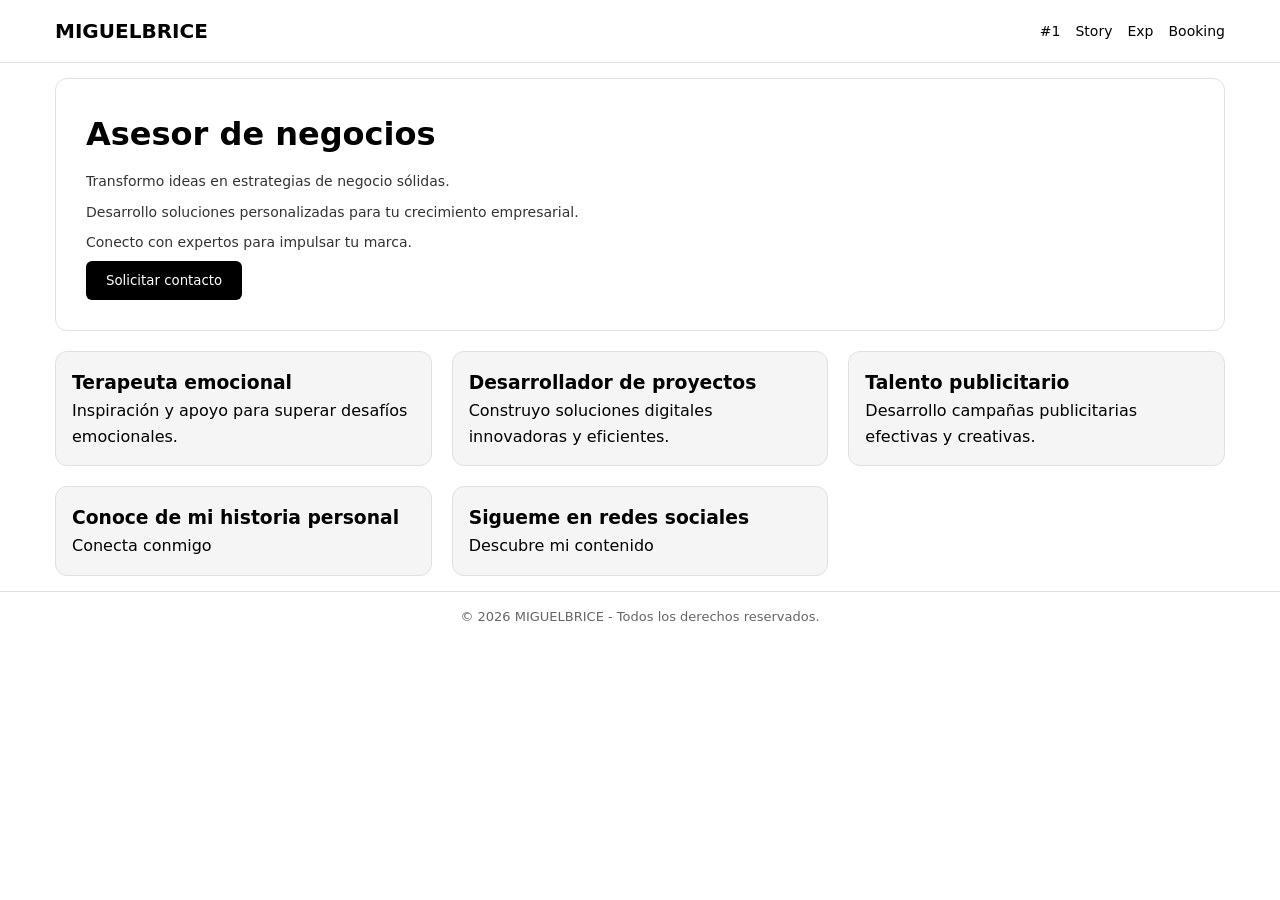
<file: index.html>
<!DOCTYPE html>
<html lang="es">
<head>
    <meta charset="UTF-8">
    <meta name="viewport" content="width=device-width, initial-scale=1.0">
    <title>#1</title>
    <link rel="stylesheet" href="style.css">
</head>

<body>

<header class="header">
    <div class="container flex">
        <h1 class="logo">MIGUELBRICE</h1>

        <button class="menu-btn" id="menuBtn">☰</button>

        <nav class="nav" id="navMenu">
            <a href="index.html">#1</a>
            <a href="aboutme.html">Story</a>
            <a href="blog.html">Exp</a>
            <a href="contact.html">Booking</a>
        </nav>
    </div>
</header>

<script src="script.js"></script>

<main class="main container grid">
    <section class="hero">
        <h2>Asesor de negocios</h2>
        <p>Transformo ideas en estrategias de negocio sólidas.</p>
        <p>Desarrollo soluciones personalizadas para tu crecimiento empresarial.</p>
        <p>Conecto con expertos para impulsar tu marca.</p>
        <button class="btn">Solicitar contacto</button>
    </section>

    <div class="card">
        <h3>Terapeuta emocional</h3>
        <p>Inspiración y apoyo para superar desafíos emocionales.</p>
    </div>

    <div class="card">
        <h3>Desarrollador de proyectos</h3>
        <p>Construyo soluciones digitales innovadoras y eficientes.</p>
    </div>

    <div class="card">
        <h3>Talento publicitario</h3>
        <p>Desarrollo campañas publicitarias efectivas y creativas.</p>
    </div>

    <div class="card">
        <a href="aboutme.html">
        <h3>Conoce de mi historia personal</h3>
        <p>Conecta conmigo</p></a>
    </div>

    <div class="card">
        <a href="blog.html">
        <h3>Sigueme en redes sociales</h3>
        <p>Descubre mi contenido</p>
        </a>
    </div>

</main>

<footer class="footer">
    <p>© 2026 MIGUELBRICE - Todos los derechos reservados.</p>
</footer>

</body>
</html>
</file>
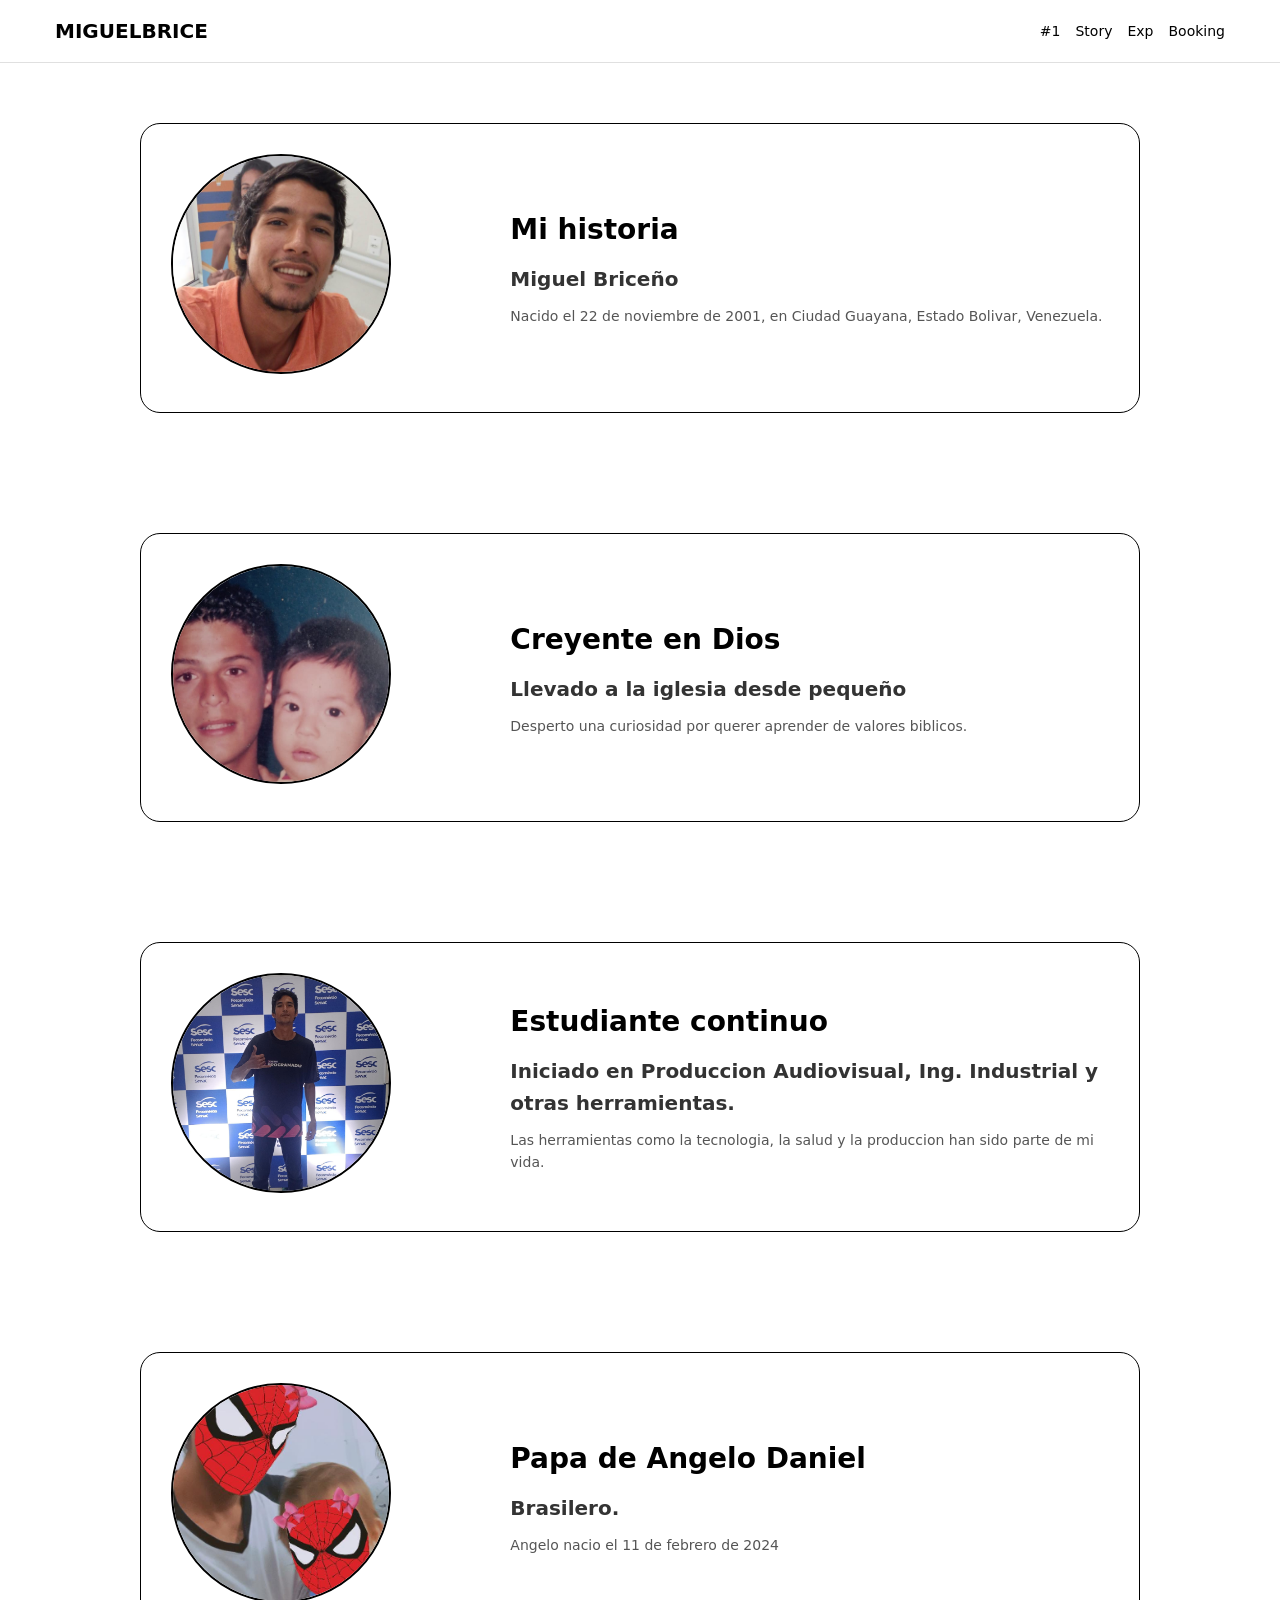
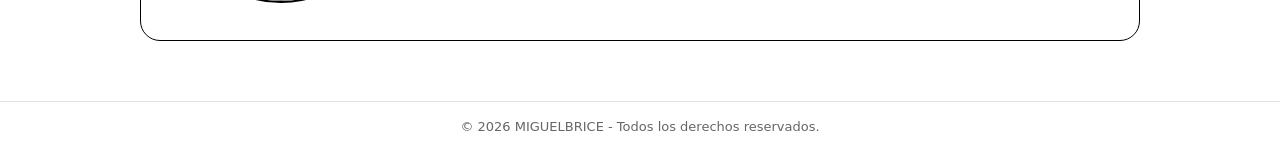
<file: aboutme.html>
<!DOCTYPE html>
<html lang="es">
<head>
    <meta charset="UTF-8">
    <meta name="viewport" content="width=device-width, initial-scale=1.0">
    <title>Story</title>
    <link rel="stylesheet" href="style.css">
</head>

<body>

<header class="header">
    <div class="container flex">
        <h1 class="logo">MIGUELBRICE</h1>

        <button class="menu-btn" id="menuBtn">☰</button>

        <nav class="nav" id="navMenu">
            <a href="index.html">#1</a>
            <a href="aboutme.html">Story</a>
            <a href="blog.html">Exp</a>
            <a href="contact.html">Booking</a>
        </nav>
    </div>
</header>

<script src="script.js"></script>
<body>

    <main class="style-card-new container">

    <section class="card-style">
        <div class="card-image">
            <img src="miguelcabellocortofranelanaranja.jpeg" alt="Imagen de Miguel">
        </div>

        <div class="card-content">
            <h2>Mi historia</h2>
            <h3>Miguel Briceño</h3>
            <p>Nacido el 22 de noviembre de 2001, en Ciudad Guayana, Estado Bolivar, Venezuela.</p>
        </div>
    </section>

</main>

    
    <main class="style-card-new container">

    <section class="card-style">
        <div class="card-image">
            <img src="miguelbebeconjordi.jpeg" alt="Imagen de Miguel">
        </div>

        <div class="card-content">
            <h2>Creyente en Dios</h2>
            <h3>Llevado a la iglesia desde pequeño</h3>
            <p>Desperto una curiosidad por querer aprender de valores biblicos.</p>
        </div>
    </section>

</main>

    
    <main class="style-card-new container">

    <section class="card-style">
        <div class="card-image">
            <img src="miguel-jovemprogramador-sesc.jpeg" alt="Imagen de Miguel">
        </div>

        <div class="card-content">
            <h2>Estudiante continuo</h2>
            <h3>Iniciado en Produccion Audiovisual, Ing. Industrial y otras herramientas.</h3>
            <p>Las herramientas como la tecnologia, la salud y la produccion han sido parte de mi vida.</p>
        </div>
    </section>

</main>


    <main class="style-card-new container">

    <section class="card-style">
        <div class="card-image">
            <img src="miguelyangelo-filtro-spiderman.jpeg" alt="Imagen de Miguel">
        </div>

        <div class="card-content">
            <h2>Papa de Angelo Daniel</h2>
            <h3>Brasilero.</h3>
            <p>Angelo nacio el 11 de febrero de 2024</p>
        </div>
    </section>

</main>

<footer class="footer">
    <p>© 2026 MIGUELBRICE - Todos los derechos reservados.</p>
</footer>

</body>
</html>
</file>
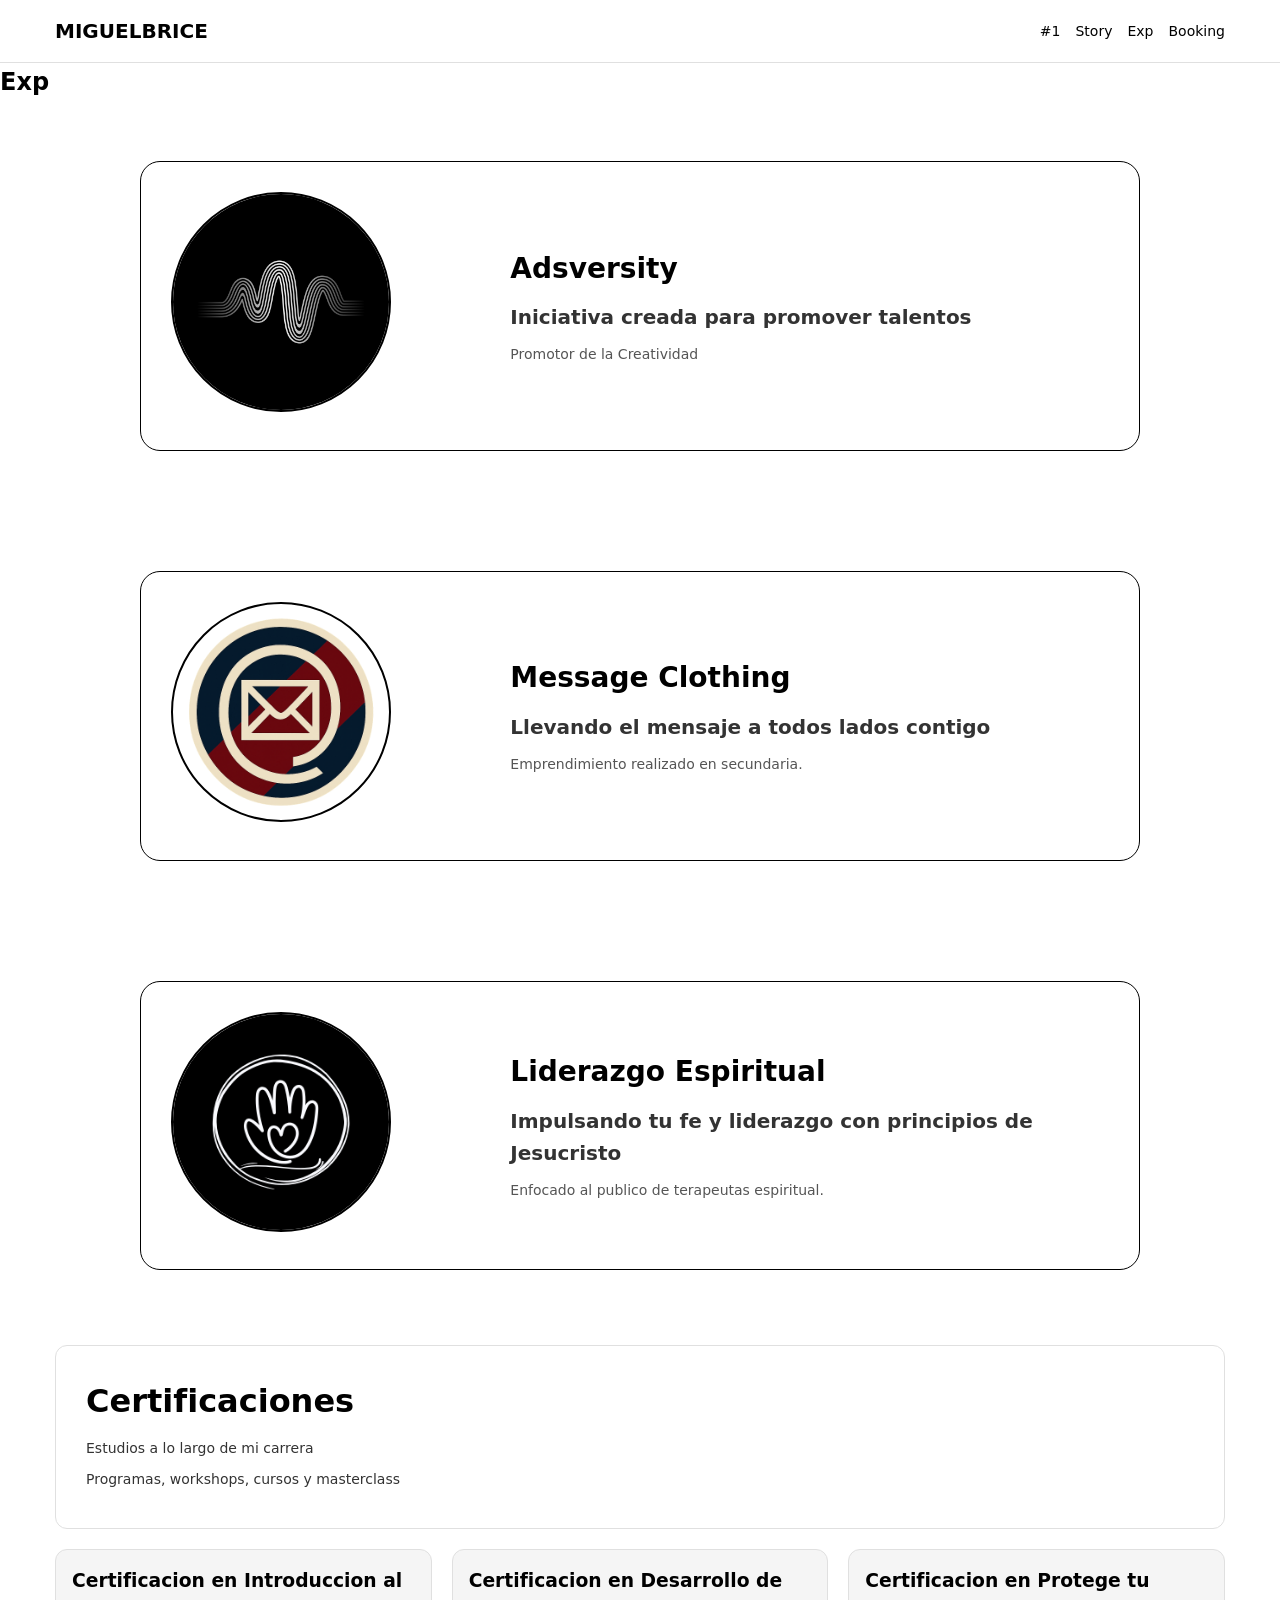
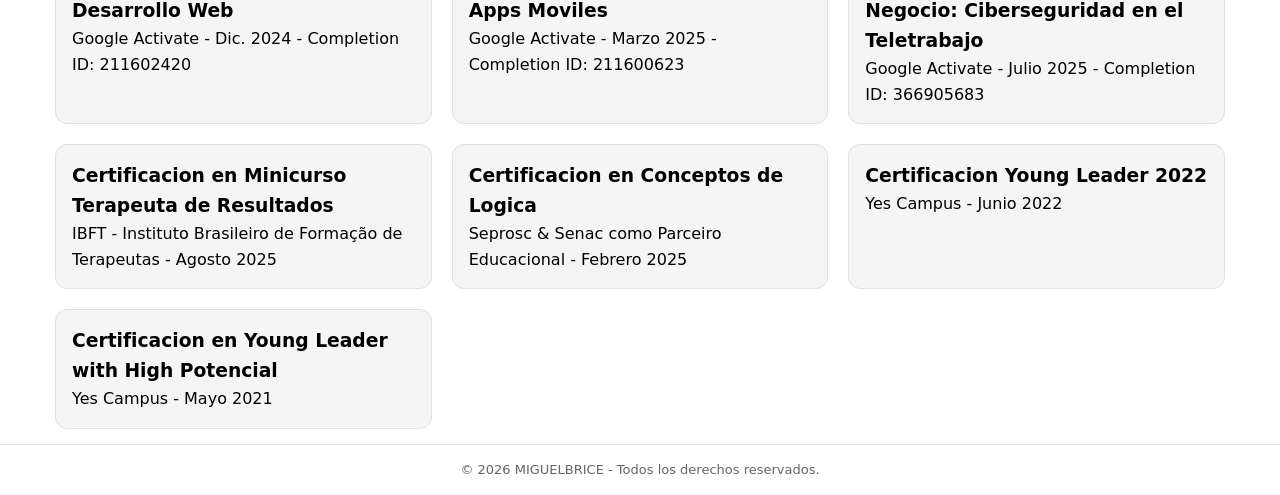
<file: blog.html>
<!DOCTYPE html>
<html lang="es">
<head>
    <meta charset="UTF-8">
    <meta name="viewport" content="width=device-width, initial-scale=1.0">
    <title>Exp</title>
    <link rel="stylesheet" href="style.css">
</head>

<body>

<header class="header">
    <div class="container flex">
        <h1 class="logo">MIGUELBRICE</h1>

        <button class="menu-btn" id="menuBtn">☰</button>

        <nav class="nav" id="navMenu">
            <a href="index.html">#1</a>
            <a href="aboutme.html">Story</a>
            <a href="blog.html">Exp</a>
            <a href="contact.html">Booking</a>
        </nav>
    </div>
</header>

<script src="script.js"></script>

    <h2>Exp</h2>

        <main class="style-card-new container">

    <section class="card-style">
        <div class="card-image">
            <img src="icon-adsversity-black.png" alt="Logotipo Adsversity">
        </div>

        <div class="card-content">
            <a href="https://www.instagram.com/adsversity/">
            <h2>Adsversity</h2>
            <h3>Iniciativa creada para promover talentos</h3>
            <p>Promotor de la Creatividad</p></a>
        </div>
    </section>

</main>

    <main class="style-card-new container">

        <section class="card-style">
        <div class="card-image">
            <img src="msgclothing-bgremove.png" alt="Logotipo Message Clothing">
        </div>

        <div class="card-content">
            <a href="https://www.instagram.com/msgclothing/">
            <h2>Message Clothing</h2>
            <h3>Llevando el mensaje a todos lados contigo</h3>
            <p>Emprendimiento realizado en secundaria.</p></a>
        </div>
    </section>

</main>

    <main class="style-card-new container">

    <section class="card-style">
        <div class="card-image">
            <img src="liderazgoespiritual.ve.png" alt="Logotipo Liderazgo Espiritual">
        </div>

        <div class="card-content">
            <a href="https://www.instagram.com/liderazgoespiritual.ve/">
            <h2>Liderazgo Espiritual</h2>
            <h3>Impulsando tu fe y liderazgo con principios de Jesucristo</h3>
            <p>Enfocado al publico de terapeutas espiritual.</p></a>
        </div>
    </section>

</main>


    <main class="main container grid">
    <section class="hero">
        <h2>Certificaciones</h2>
        <p>Estudios a lo largo de mi carrera</p>
        <p>Programas, workshops, cursos y masterclass</p>
    </section>

    <div class="card">
        <h3>Certificacion en Introduccion al Desarrollo Web</h3>
        <p>Google Activate - Dic. 2024 - Completion ID: 211602420</p>
    </div>

    <div class="card">
        <h3>Certificacion en Desarrollo de Apps Moviles</h3>
        <p>Google Activate - Marzo 2025 - Completion ID: 211600623</p>
    </div>

    <div class="card">
        <h3>Certificacion en Protege tu Negocio: Ciberseguridad en el Teletrabajo</h3>
        <p>Google Activate - Julio 2025 - Completion ID: 366905683</p>
    </div>

    <div class="card">
        <h3>Certificacion en Minicurso Terapeuta de Resultados</h3>
        <p>IBFT - Instituto Brasileiro de Formação de Terapeutas - Agosto 2025</p>
    </div>

    <div class="card">
        <h3>Certificacion en Conceptos de Logica</h3>
        <p>Seprosc & Senac como Parceiro Educacional - Febrero 2025</p>
    </div>

    <div class="card">
        <h3>Certificacion Young Leader 2022</h3>
        <p>Yes Campus - Junio 2022</p>
    </div>

    <div class="card">
        <h3>Certificacion en Young Leader with High Potencial</h3>
        <p>Yes Campus - Mayo 2021</p>
    </div>

</main>

<footer class="footer">
    <p>© 2026 MIGUELBRICE - Todos los derechos reservados.</p>
</footer>

</body>
</html>
</file>
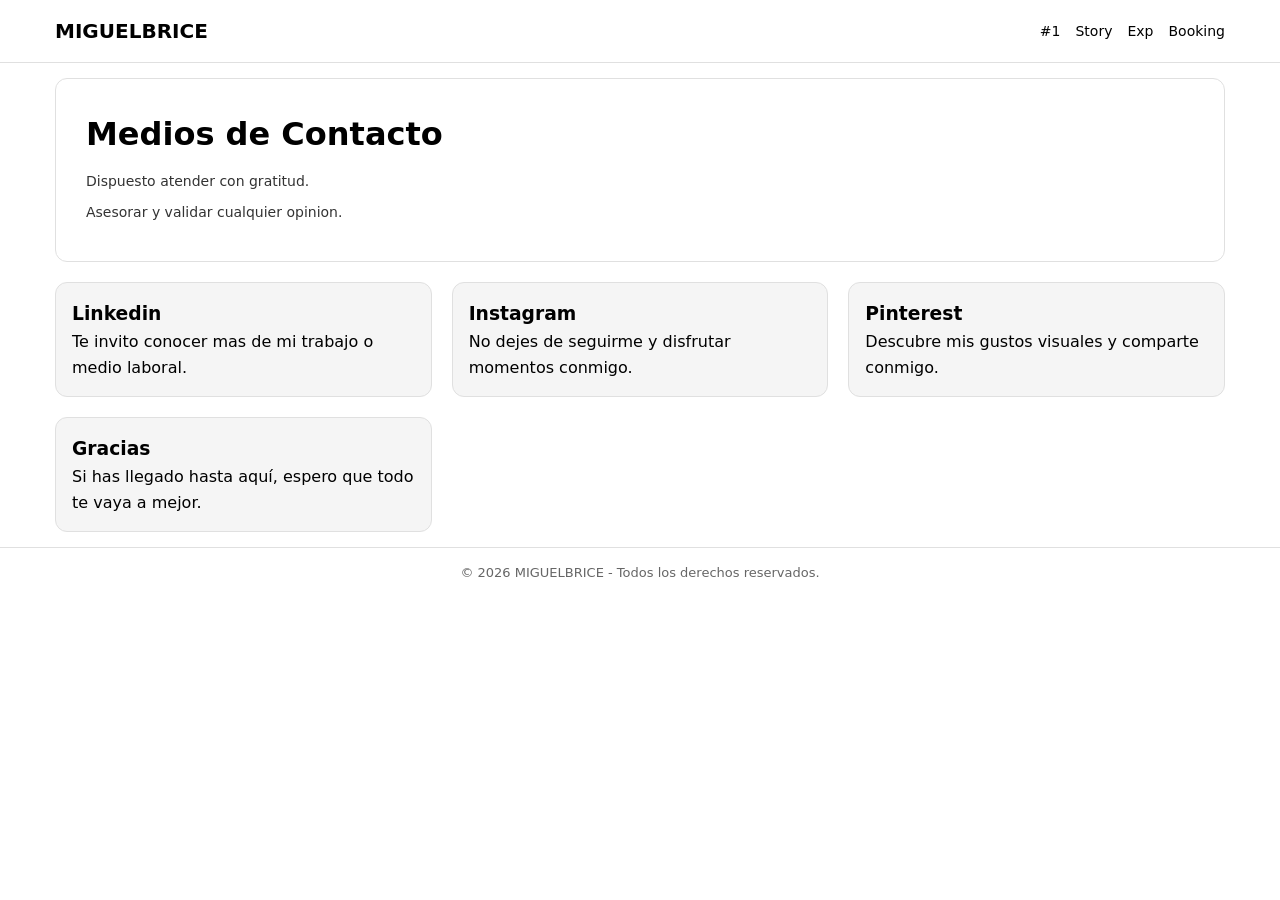
<file: contact.html>
<!DOCTYPE html>
<html lang="es">
<head>
    <meta charset="UTF-8">
    <meta name="viewport" content="width=device-width, initial-scale=1.0">
    <title>Booking</title>
    <link rel="stylesheet" href="style.css">
</head>

<body>

<header class="header">
    <div class="container flex">
        <h1 class="logo">MIGUELBRICE</h1>

        <button class="menu-btn" id="menuBtn">☰</button>

        <nav class="nav" id="navMenu">
            <a href="index.html">#1</a>
            <a href="aboutme.html">Story</a>
            <a href="blog.html">Exp</a>
            <a href="contact.html">Booking</a>
        </nav>
    </div>
</header>

<script src="script.js"></script>

</main>


    <main class="main container grid">
    <section class="hero">
        <h2>Medios de Contacto</h2>
        <p>Dispuesto atender con gratitud.</p>
        <p>Asesorar y validar cualquier opinion.</p>
    </section>

    <div class="card">
        <a href="https://www.linkedin.com/in/miguelbrice/">
        <h3>Linkedin</h3>
        <p>Te invito conocer mas de mi trabajo o medio laboral.</p>
    </a>
    </div>

    <div class="card">
        <a href="https://www.instagram.com/miguelbrice/">
        <h3>Instagram</h3>
        <p>No dejes de seguirme y disfrutar momentos conmigo.</p>
    </a>
    </div>

    <div class="card">
        <a href="https://pin.it/TCEt7i2fz">
        <h3>Pinterest</h3>
        <p>Descubre mis gustos visuales y comparte conmigo.</p>
    </a>
    </div>

    <div class="card">
        <h3>Gracias</h3>
        <p>Si has llegado hasta aquí, espero que todo te vaya a mejor.</p>
    </div>

</main>

<footer class="footer">
    <p>© 2026 MIGUELBRICE - Todos los derechos reservados.</p>
</footer>

</body>
</html>
</file>
<file: style.css>
/* RESET */
* {
    margin: 0;
    padding: 0;
    box-sizing: border-box;
    font-family: "Inter", system-ui, sans-serif;
}

/* PALETA */
:root {
    --bg: #ffffff;
    --text: #000000;
    --gray: #f5f5f5;
    --border: #e0e0e0;
}

/* BODY */
body {
    background: var(--bg);
    color: var(--text);
    line-height: 1.6;
}

/* CONTAINER */
.container {
    width: 100%;
    max-width: 1200px;
    margin: auto;
    padding: 15px;
}

/* FLEX & GRID */
.flex {
    display: flex;
    justify-content: space-between;
    align-items: center;
}

.grid {
    display: grid;
    grid-template-columns: 1fr;
    gap: 20px;
}

/* HEADER */
.header {
    position: sticky;
    top: 0;
    background: white;
    border-bottom: 1px solid var(--border);
    z-index: 999;
}

/* LOGO */
.logo {
    font-size: 20px;
    font-weight: 700;
}

/* NAV */
.nav {
    display: flex;
    gap: 15px;
}

.nav a {
    text-decoration: none;
    color: black;
    font-size: 14px;
}

.nav a:hover {
    text-decoration: underline;
}

/* HAMBURGER BUTTON */
.menu-btn {
    display: block;
    font-size: 22px;
    cursor: pointer;
    border: none;
    background: none;
}

/* HERO */
.hero {
    padding: 20px;
    border: 1px solid var(--border);
    border-radius: 12px;
}

.hero h2 {
    font-size: 24px;
    margin-bottom: 10px;
}

.hero p {
    font-size: 14px;
    margin-bottom: 8px;
    color: #333;
}

/* BUTTON */
.btn {
    padding: 12px 20px;
    background: black;
    color: white;
    border: none;
    border-radius: 6px;
    cursor: pointer;
}

/* CARDS */
.card {
    padding: 16px;
    border: 1px solid var(--border);
    border-radius: 12px;
    background: var(--gray);
}

/* FOOTER */
.footer {
    border-top: 1px solid var(--border);
    text-align: center;
    padding: 15px;
    font-size: 13px;
    color: #666;
}

/* ================= MOBILE MENU ================= */
@media (max-width: 767px) {
    .nav {
        position: absolute;
        top: 60px;
        left: 0;
        width: 100%;
        background: white;
        flex-direction: column;
        border-bottom: 1px solid var(--border);
        display: none;
    }

    .nav a {
        padding: 12px;
        border-top: 1px solid var(--border);
    }

    .nav.active {
        display: flex;
    }
}

/* ================= TABLET ================= */
@media (min-width: 768px) {
    .menu-btn {
        display: none;
    }

    .grid {
        grid-template-columns: repeat(2, 1fr);
    }
}

/* ================= DESKTOP ================= */
@media (min-width: 1024px) {
    .grid {
        grid-template-columns: repeat(3, 1fr);
    }

    .hero {
        grid-column: 1 / -1;
        padding: 30px;
    }

    .hero h2 {
        font-size: 32px;
    }
}

/* =============================== */
/* ABOUT ME SECTION - MIGUEL       */
/* =============================== */

.about-me {
    margin-top: 40px;
    padding: 30px;
    border: 1px solid var(--border);
    border-radius: 16px;
    background: var(--gray);
    display: flex;
    flex-direction: column;
    gap: 15px;
}

/* TITULO */
.about-me h2 {
    font-size: 28px;
    font-weight: 700;
    margin-bottom: 10px;
}

/* TEXTO */
.about-me p {
    font-size: 15px;
    color: #333;
    line-height: 1.7;
    max-width: 800px;
}

/* CONTENEDOR IMAGEN CIRCULAR */
.about-me .img-circle {
    width: 160px;
    height: 160px;
    border-radius: 50%;
    overflow: hidden;
    border: 2px solid var(--border);
    display: flex;
    justify-content: center;
    align-items: center;
    background: white;
    margin: 10px 0;
}

/* IMAGEN */
.about-me img {
    width: 100%;
    height: 100%;
    object-fit: cover;
}

/* CENTRAR IMAGEN */
.img-center {
    margin-left: auto;
    margin-right: auto;
}

/* GRID DE FOTOS (OPCIONAL) */
.about-me-images {
    display: grid;
    grid-template-columns: repeat(auto-fit, minmax(140px, 1fr));
    gap: 20px;
    margin: 20px 0;
}

/* SOMBRA PROFESIONAL */
.about-me .img-circle {
    box-shadow: 0 10px 30px rgba(0,0,0,0.08);
}

/* ================= MOBILE ================= */
@media (max-width: 768px) {
    .about-me {
        padding: 20px;
    }

    .about-me h2 {
        font-size: 22px;
        text-align: center;
    }

    .about-me p {
        font-size: 14px;
    }

    .about-me .img-circle {
        width: 120px;
        height: 120px;
    }
}

/* ================= DESKTOP ================= */
@media (min-width: 1024px) {
    .about-me {
        padding: 40px;
    }

    .about-me h2 {
        font-size: 32px;
    }

    .about-me .img-circle {
        width: 180px;
        height: 180px;
    }
}

/* ==============================
   STYLE CARD NEW MAIN
================================= */

.style-card-new {
    padding: 60px 0;
    background-color: #fff;
}

/* Card Layout */
.card-style {
    display: grid;
    grid-template-columns: 1fr 2fr;
    align-items: center;
    gap: 40px;
    padding: 30px;
    border: 1px solid #000;
    border-radius: 20px;
    max-width: 1000px;
    margin: auto;
    background-color: #fff;
}

/* Image Circle */
.card-image img {
    width: 220px;
    height: 220px;
    object-fit: cover;
    border-radius: 50%;
    border: 2px solid #000;
}

/* Text Style */
.card-content h2 {
    font-size: 28px;
    font-weight: bold;
    margin-bottom: 10px;
    color: #000;
}

.card-content h3 {
    font-size: 20px;
    font-weight: 600;
    margin-bottom: 10px;
    color: #333;
}

.card-content p {
    font-size: 14px;
    color: #555;
    line-height: 1.6;
}

/* Responsive */
@media (max-width: 768px) {
    .card-style {
        grid-template-columns: 1fr;
        text-align: center;
    }

    .card-image img {
        margin: auto;
    }
}

/* ==============================
   RESET LINKS STYLE (GLOBAL)
================================= */

a {
    text-decoration: none;      /* Quita el subrayado */
    color: inherit;              /* Usa el color del texto padre */
    transition: color 0.2s ease, opacity 0.2s ease;
}

/* Hover moderno corporativo */
a:hover {
    opacity: 0.7;
}

/* Links visitados */
a:visited {
    color: inherit;
}

/* Links activos */
a:active {
    opacity: 0.5;
}
</file>
